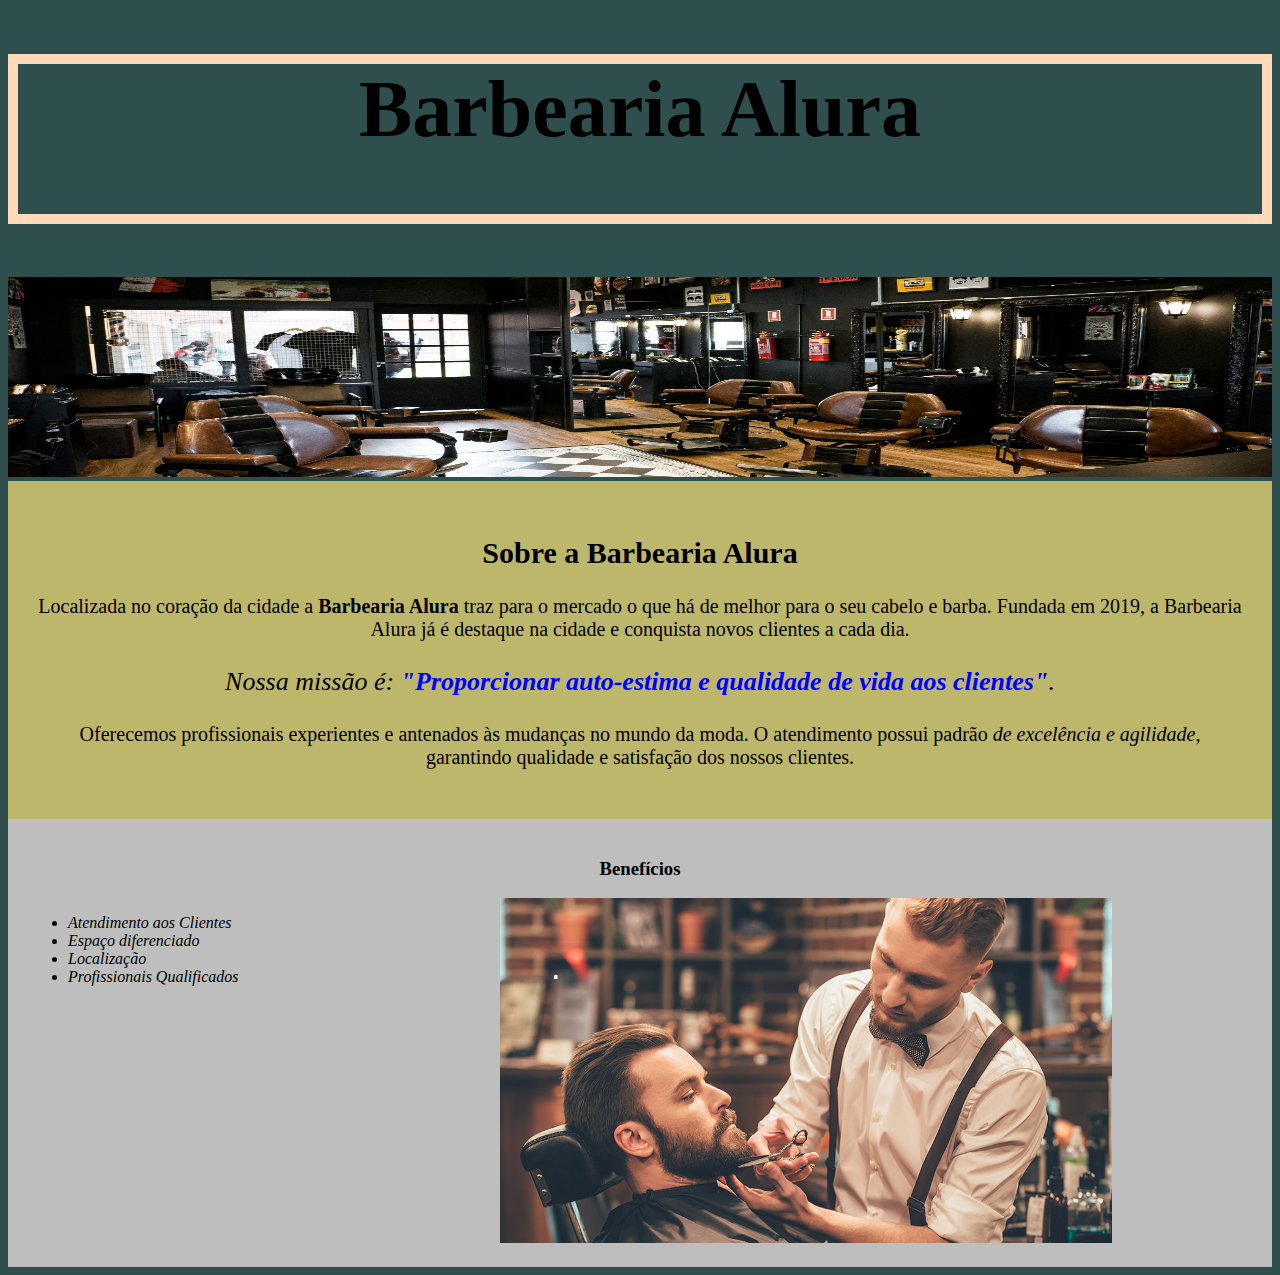
<file: index.html>
<!DOCTYPE html>
<html lang="pt-br">
    <head>
        <meta charset="UTF-8">
        <title>Barbearia Alura</title>
        <link rel="stylesheet" href="style.css">
    </head>
    <body>
        <header>
            <h1 class="titulo">Barbearia Alura</h1>
        </header>
        <img id="barbearia" src="barbearia.jpg">
        <div class="principal">

            <h2 class="titulo">Sobre a Barbearia Alura</h2>

            <p>Localizada no coração da cidade a <strong>Barbearia Alura</strong> traz para o mercado o que há de melhor para o seu cabelo e barba. 
            Fundada em 2019, a Barbearia Alura já é destaque na cidade e conquista novos clientes a cada dia.</p>

            <p id="missao"><em>Nossa missão é: <strong>"Proporcionar auto-estima e qualidade de vida aos clientes"</strong>.</em></p>

            <p>Oferecemos profissionais experientes e antenados às mudanças no mundo da moda. 
            O atendimento possui padrão <em>de excelência e agilidade</em>, garantindo qualidade e satisfação dos nossos clientes.</p>
        </div>
       
        <div class="benefícios">
            <h3 class="titulo">Benefícios</h3> 

            <ul>
                <li class="itens">Atendimento aos Clientes</li>
                <li class="itens">Espaço diferenciado</li>
                <li class="itens">Localização</li>
                <li class="itens">Profissionais Qualificados</li>
            </ul>
            <img id="beneficios" src="beneficios.png" class="imagembeneficios">
        </div>
    </body>
</html>
</file>
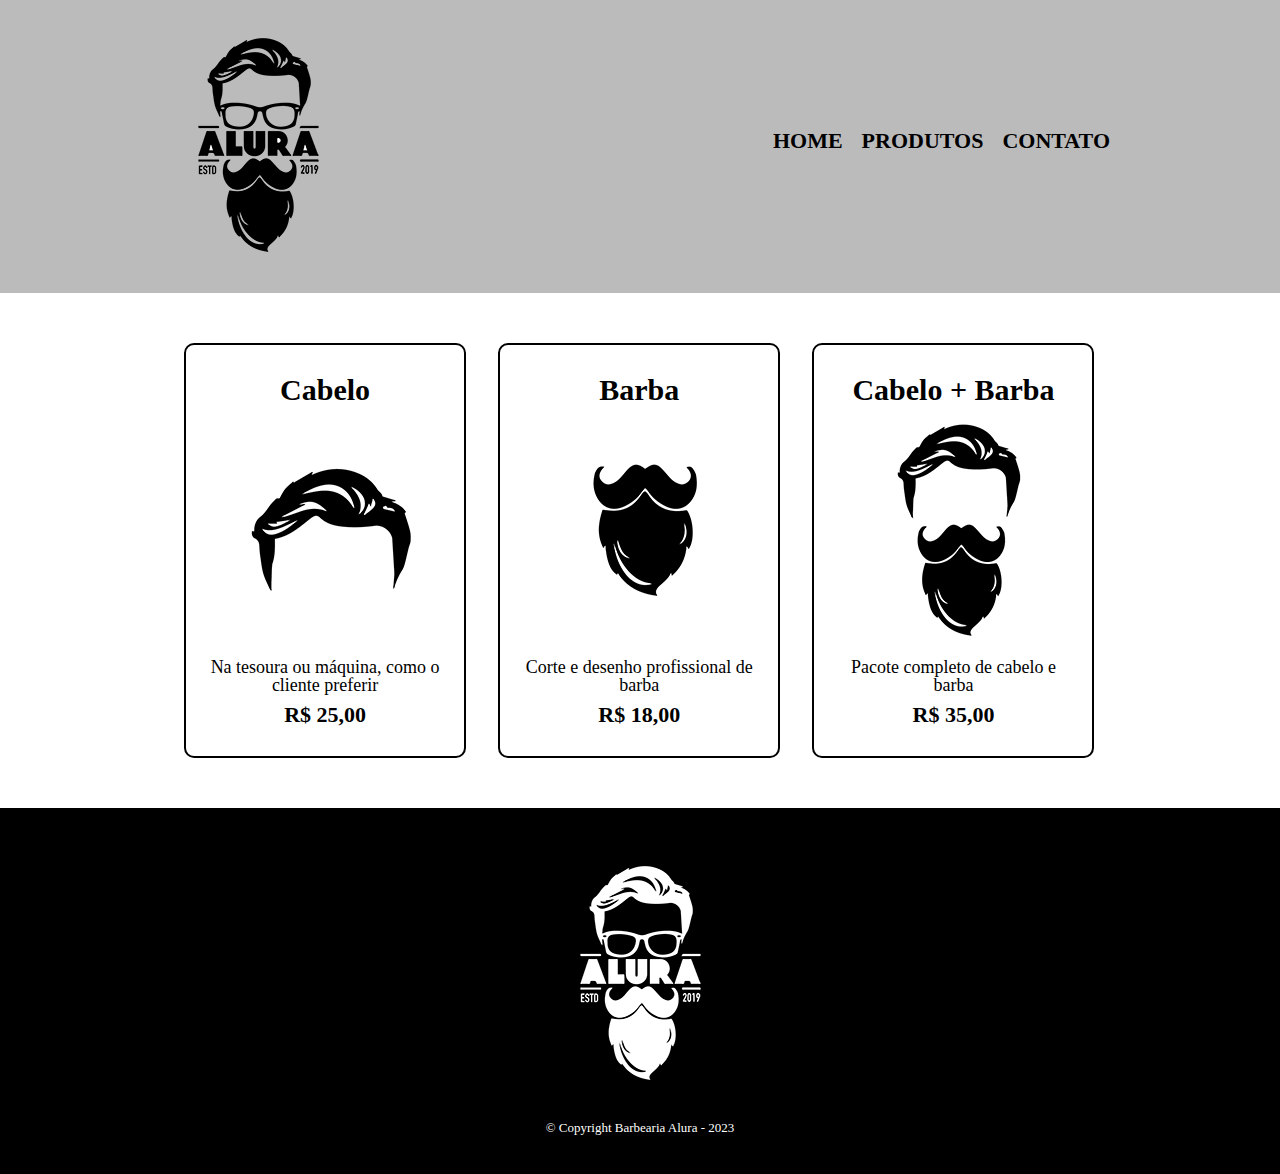
<file: produtos.html>
<!DOCTYPE html>
<html lang="pt-br">
<head>
    <meta charset="UTF-8">
    <meta name="viewport" content="width=device-width, initial-scale=1.0">
    <title>Produtos - Barberia Alura</title>

    <link rel="stylesheet" href="reset.css">
    <link rel="stylesheet" href="produtos.css">
</head>
<body>
    <header>
        <div class="caixa">
            <h1><img src="logo.png"></h1>   

            <nav>
                <ul>              
                    <li><a href="index.html">Home</a></li>
                    <li><a href="produtos.html">Produtos</a></li>
                    <li><a href="contato.html">Contato</a></li>
                </ul>
            </nav> 
        </div>
    </header>

    <main>
        <ul class="produtos">
            <li>
                <h2>Cabelo</h2>
                <img src="cabelo.jpg">
                <p class="produto-descrição">Na tesoura ou máquina, como o cliente preferir</p>
                <p class="produto-preço">R$ 25,00</p>
            </li>
            
            <li>
                <h2>Barba</h2>
                <img src="barba.jpg">
                <p class="produto-descrição">Corte e desenho profissional de barba</p>
                <p class="produto-preço">R$ 18,00</p>
            </li>

            <li>
                <h2>Cabelo + Barba</h2>
                <img src="cabelo+barba.jpg">
                <p class="produto-descrição">Pacote completo de cabelo e barba</p>
                <p class="produto-preço">R$ 35,00</p>
            </li>
        </ul>
    </main>

    <footer>
        <img src="logo-branco.png">
        <p class="copyright">&copy; Copyright Barbearia Alura - 2023</p>
    </footer>
</body>
</html>
</file>
<file: style.css>
body {
    background: #2F4F4F;
}

#barbearia {
    width: 100%;
    height: 200px;
}

.principal {
    background: #BDB76B;
    padding: 30px
}

h1 {
    color: black;
    font-size: 80px; text-align: center;
    height: 150px;
    border: 10px solid #FFDAB9
}

.titulo {
    text-align: center;
}

p { 
    font-size: 20px; text-align: center;
}

#missao {
    font-size: 26px;
}

em strong {
    color: blue
}

.itens {
    font-style: italic;
}

.benefícios {
    background:#BEBEBE;
    padding: 20px;
}

h2 { 
    text-align: center; font-size: 30px;
}

ul {
    display: inline-block;
    vertical-align: top;
    width: 20%;
    margin-right: 15%;
}

.imagembeneficios {
    width: 50%;
}
</file>
<file: produtos.css>
header { 
    background: #BBBBBB;
    padding: 20px 0;
}

.caixa { 
    position: relative;
    width: 940px;
    margin:0 auto;
}

nav {
    position: absolute;
    top: 110px;
    right: 0;
}

nav li {
    display: inline;
    margin: 0 0 0 15px
}

nav a {
    text-transform: uppercase;
    color: #000000;
    font-weight: bold;
    font-size: 22px;
    text-decoration: none;
}

nav a:hover {
    color: #C78C19;
    text-decoration:underline;

}

.produtos {
    width: 940px;
    margin: 0 auto;
    padding: 50px 0;
}

.produtos li {
    display: inline-block;
    text-align: center;
    width: 30%;
    vertical-align: top;
    margin: 0 1.5%;
    padding: 30px 20px;
    box-sizing: border-box;
    border: 2px solid #000000;
    border-radius: 10px;
}

.produtos li:hover {
    border-color: #C78C19;
}

.produtos li:active {
    border-color: #088C19;
}

.produtos li:hover h2 {
    font-size: 34px;
}

.produtos h2 {
    font-size: 30px;
    font-weight: bold;
}

.produto-descrição {
    font-size: 18px;
}

.produto-preço {
    font-size: 22px;
    font-weight: bold;
    margin-top: 10px;
}

footer {
    text-align: center;
    background: #000000;
    padding: 40px 0;
}

.copyright {
    color: #FFFFFF;
    font-size: 13px;
    margin: 20px 0 0;
}
</file>
